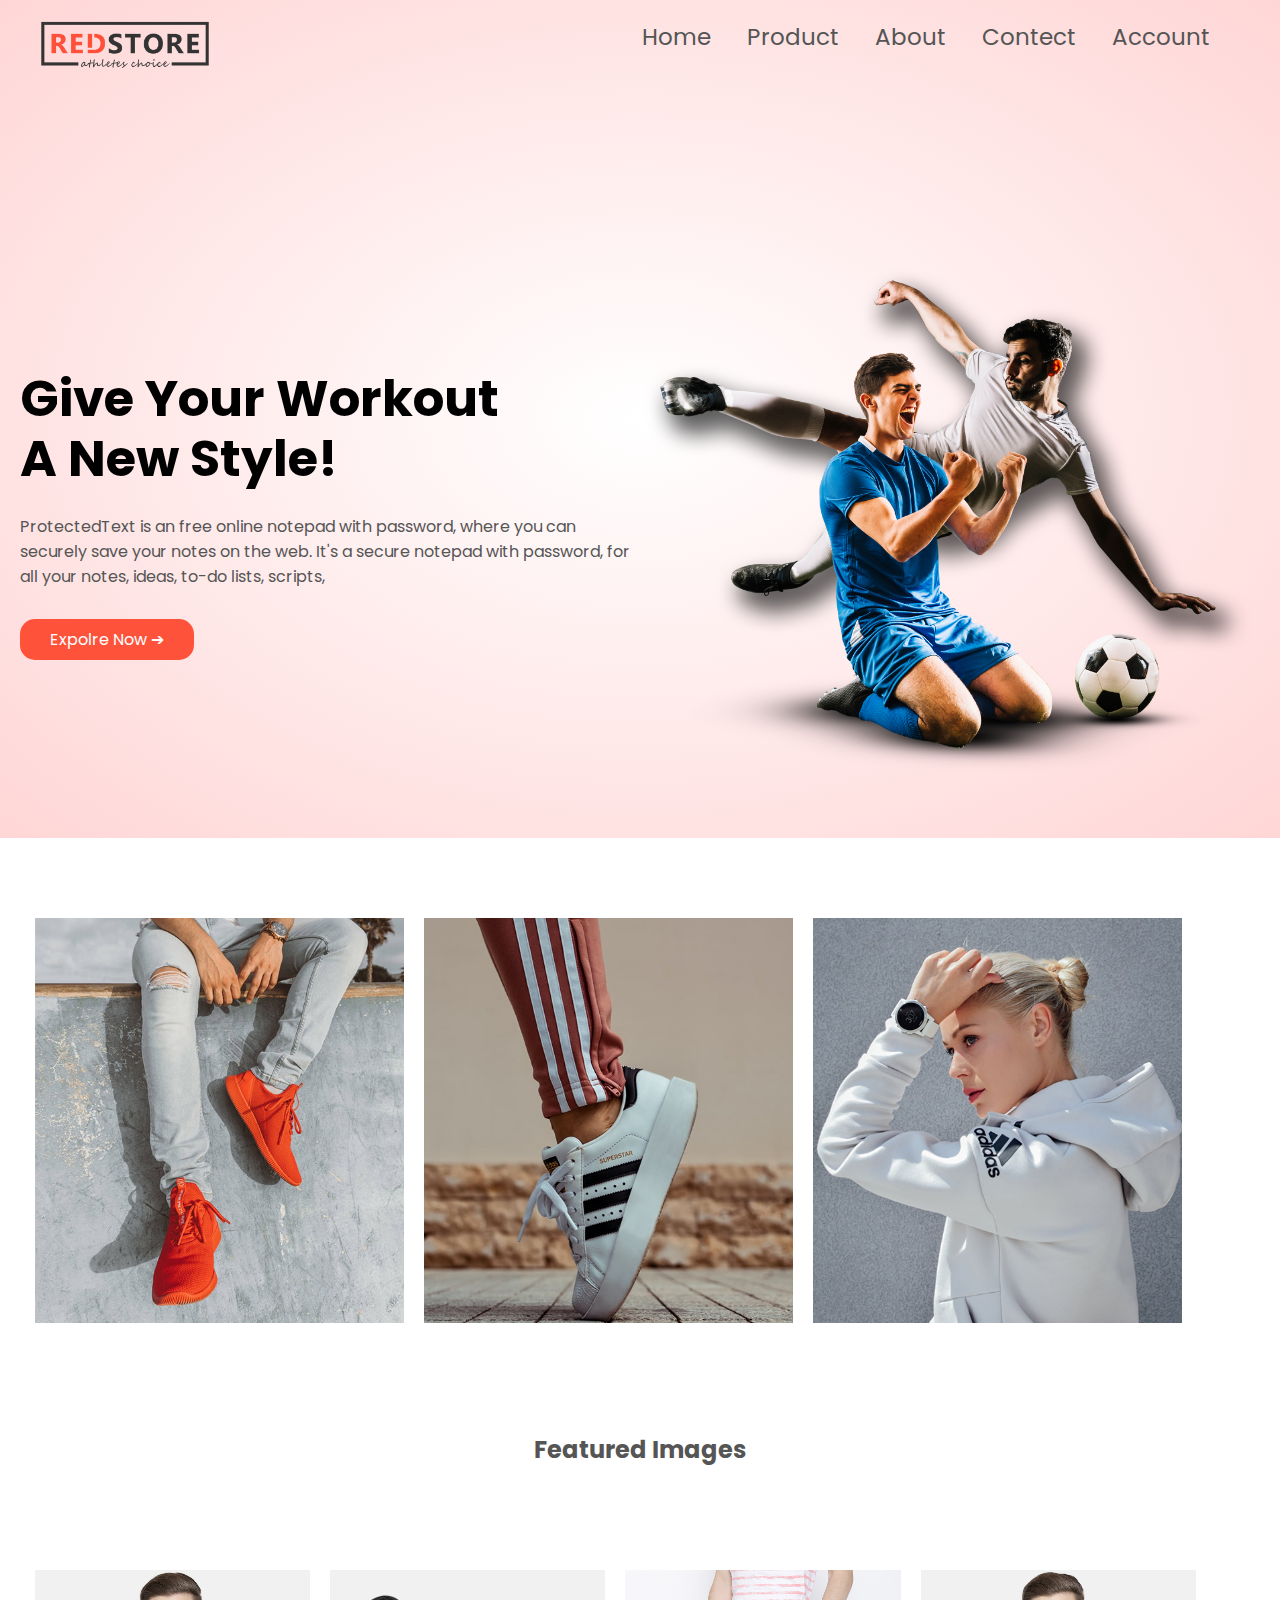
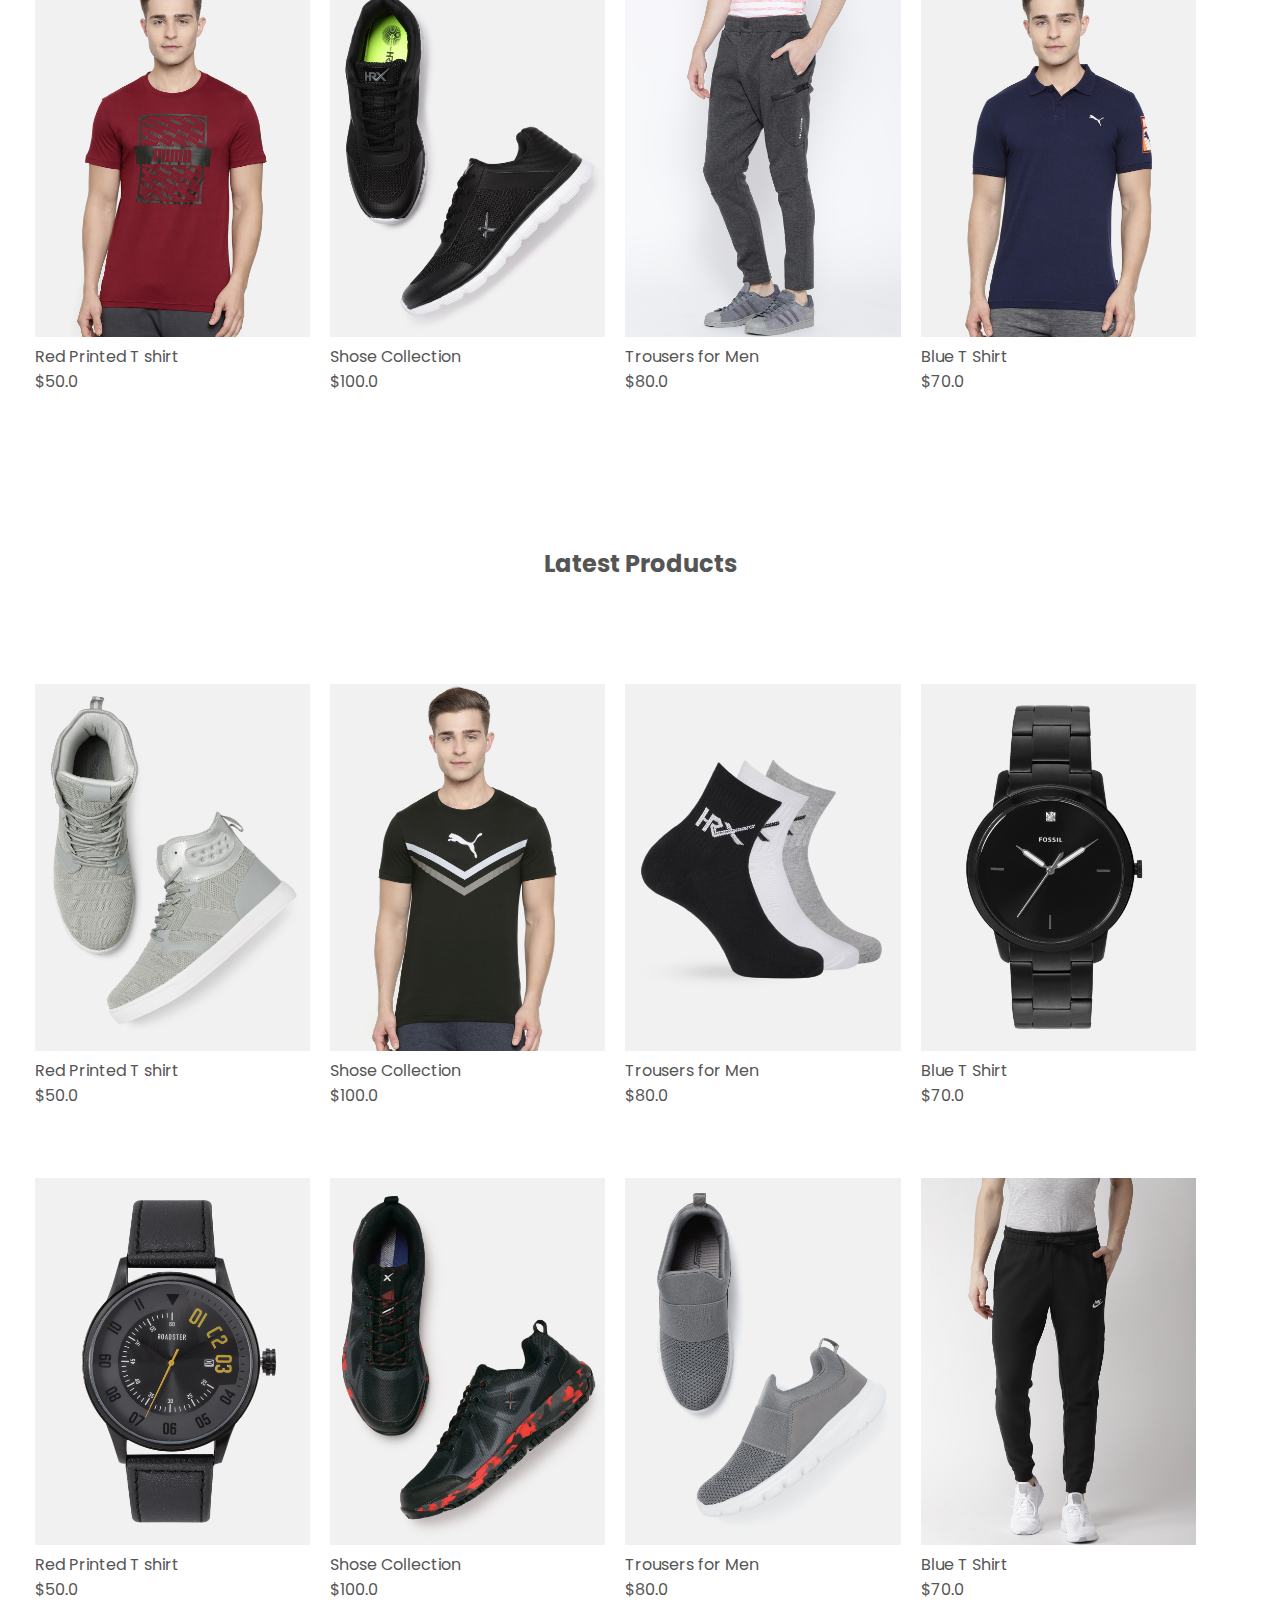
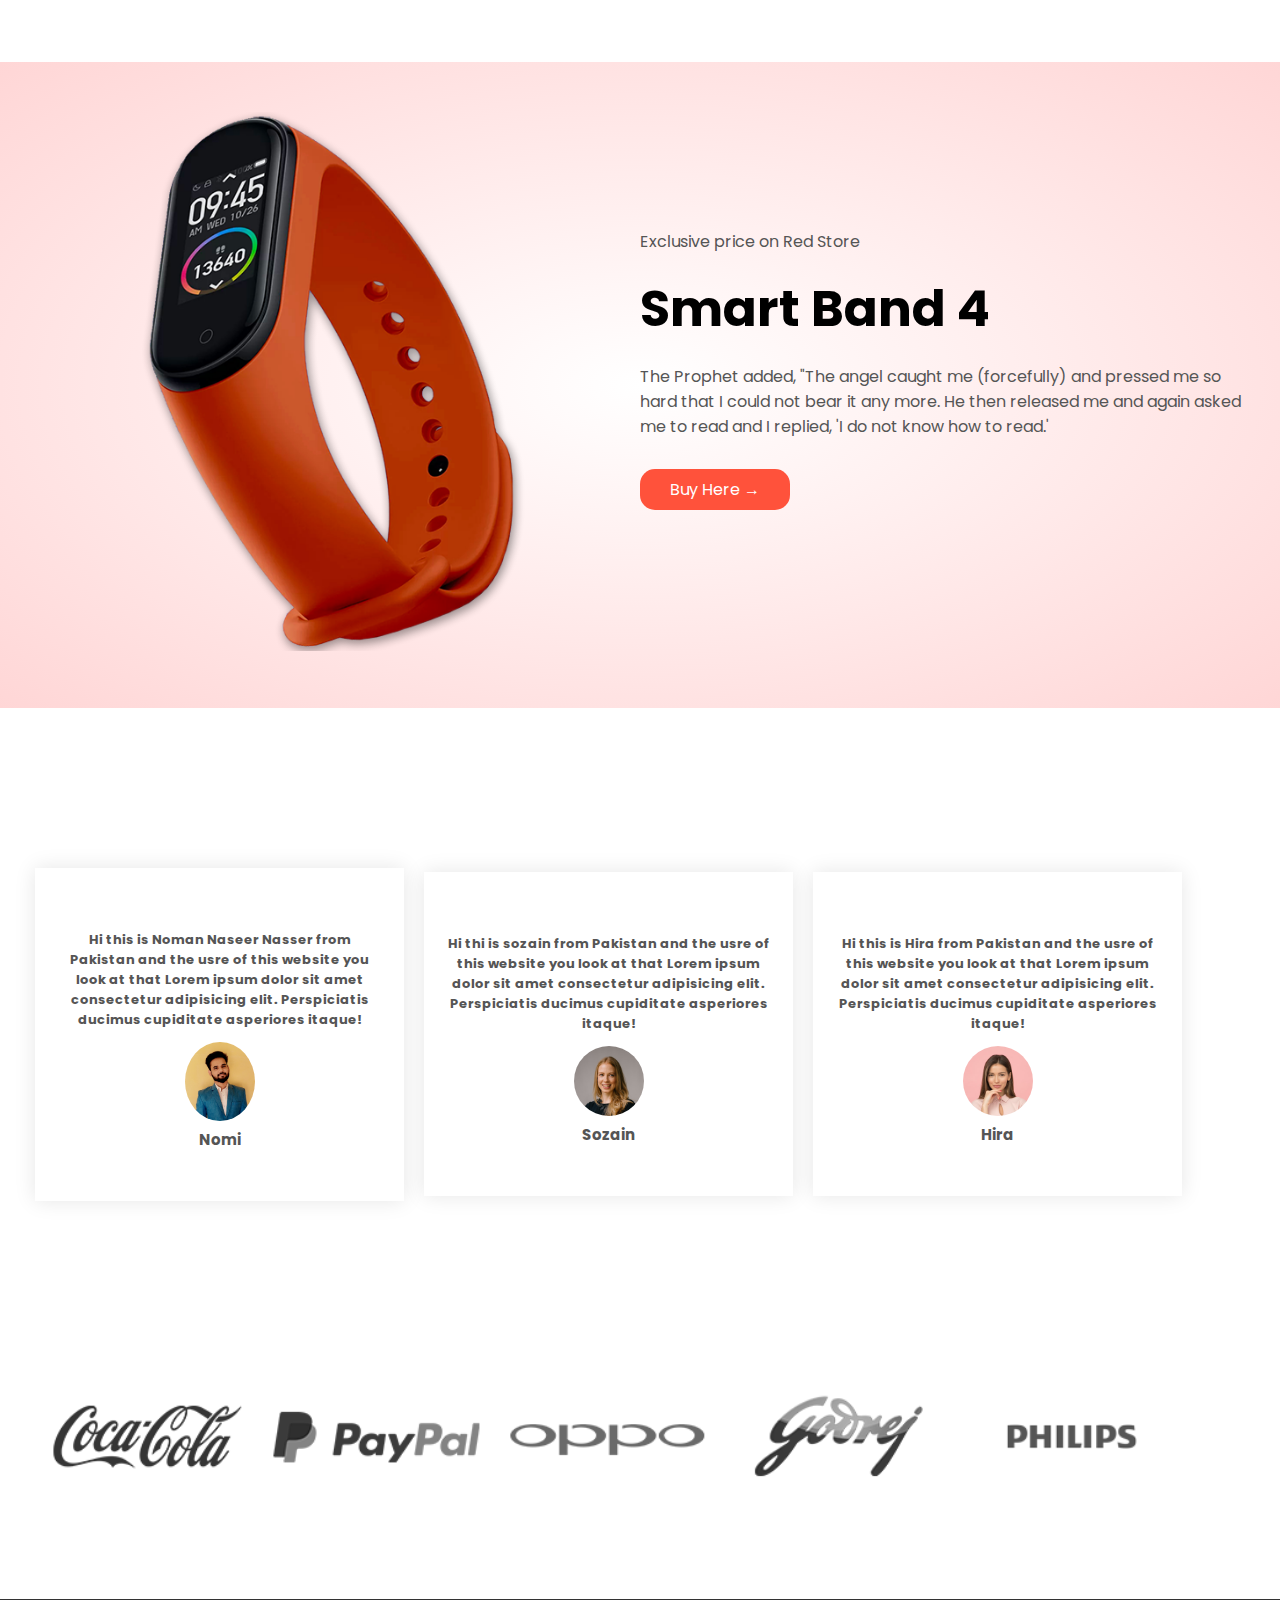
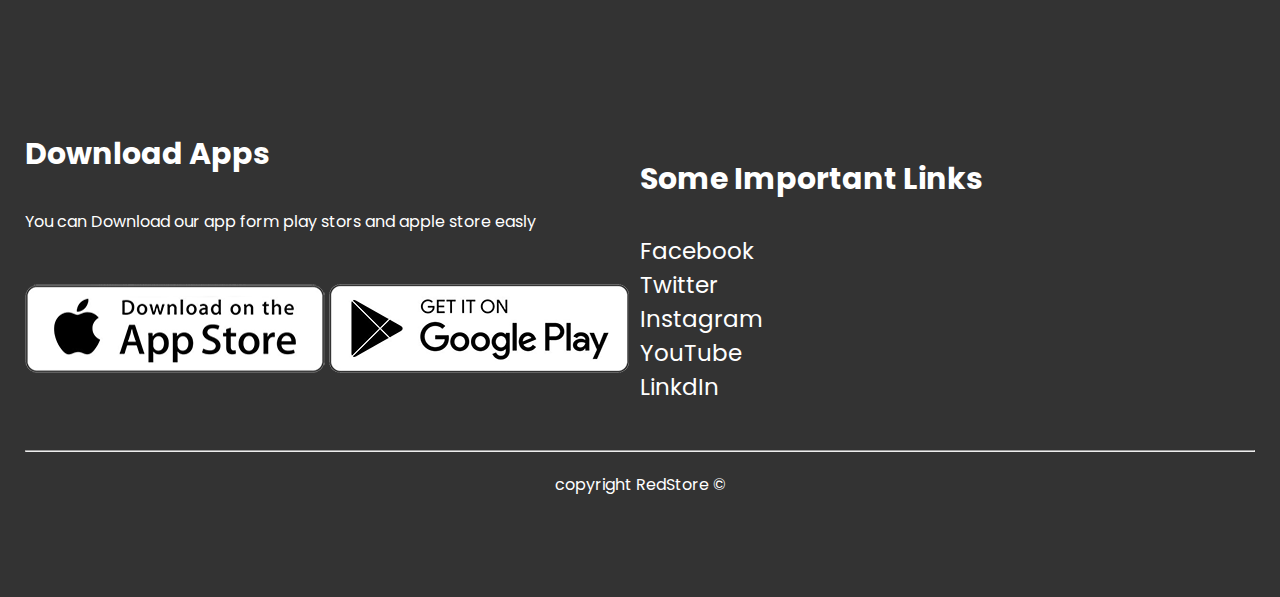
<file: index.html>
<!DOCTYPE html>
<html lang="en">

<head>
    <meta charset="UTF-8">
    <meta http-equiv="X-UA-Compatible" content="IE=edge">
    <meta name="viewport" content="width=device-width, initial-scale=1.0">
    <title>Red Store</title>
    <link rel="stylesheet" href="./css/Redstore.css">
    <link rel="preconnect" href="https://fonts.googleapis.com">
    <link rel="preconnect" href="https://fonts.gstatic.com" crossorigin>
    <link
        href="https://fonts.googleapis.com/css2?family=Bakbak+One&family=Poppins:ital,wght@0,300;0,500;1,400&display=swap"
        rel="stylesheet">
    <link rel="stylesheet" href="https://pro.fontawesome.com/releases/v5.10.0/css/all.css"
        integrity="sha384-AYmEC3Yw5cVb3ZcuHtOA93w35dYTsvhLPVnYs9eStHfGJvOvKxVfELGroGkvsg+p" crossorigin="anonymous" />
</head>

<body>
    <div class="header">



        <div class="container">
            <div class="navbar">
                <div class="logo">
                    <img src="./RedStore_Img/logo.png" alt="Error" width="170px">
                </div>
                <nav>
                   
                    <ul >
                        <span onclick="myfunction()"> <i class="fas fa-bars"></i></span>
                        <li class="menu"><a href="./index.html">Home </a></li>
                        <li class="menu"><a href="./product.html">Product</a></li>
                        <li class="about menu"><a href="#">About</a></li>
                        <li class="contect menu"><a href="#">Contect</a></li>
                        <li class="acount menu"><a href="#">Account</a></li>
                    </ul>
                </nav>

            </div>
            <div class="row">
                <div class="col-2">
                    <h1>
                        Give Your Workout <br> A New Style!
                    </h1>
                    <p>
                        ProtectedText is an free online notepad with password, where you can securely save your notes on
                        the web.
                        It's a secure notepad with password, for all your notes, ideas, to-do lists, scripts,
                    </p>
                    <a href="" class="btn">Expolre Now &#x2794;</a>
                </div>
                <div class="col-2">
                    <img src="./RedStore_Img/image1.png" alt="">
                </div>
            </div>

        </div>

    </div>
    <!-- --------  Feature Categories  -------- -->
    <div class="catagories">
        <div class="small-container">
            <div class="row">
                <div class="col-3">

                    <img src="./RedStore_Img/category-1.jpg" alt="">
                </div>
                <div class="col-3">

                    <img src="./RedStore_Img/category-2.jpg" alt="">
                </div>
                <div class="col-3">

                    <img src="./RedStore_Img/category-3.jpg" alt="">
                </div>
            </div>

        </div>


    </div>

    <!-- --------  Feature Products  -------- -->
    <div class="small-container">
        <h2 class="title">Featured Images</h2>
        <div class="row">
            <div class="col-4">
                <img src="./RedStore_Img/product-1.jpg" alt="">

                <h4>Red Printed T shirt</h4>
                <div class="rating">
                    <i class="fas fa-star"></i>
                    <i class="fas fa-star"></i>
                    <i class="fas fa-star"></i>
                    <i class="fas fa-star"></i>
                    <i class="far fa-star"></i>
                </div>
                <p>$50.0</p>

            </div>
            <div class="col-4">
                <img src="./RedStore_Img/product-2.jpg" alt="">

                <h4>Shose Collection</h4>
                <div class="rating">
                    <i class="fas fa-star"></i>
                    <i class="fas fa-star"></i>
                    <i class="fas fa-star"></i>
                    <i class="fas fa-star"></i>
                    <i class="fas fa-star-half-alt"></i>
                </div>
                <p>$100.0</p>

            </div>
            <div class="col-4">
                <img src="./RedStore_Img/product-3.jpg" alt="">

                <h4>Trousers for Men</h4>
                <div class="rating">
                    <i class="fas fa-star"></i>
                    <i class="fas fa-star"></i>
                    <i class="fas fa-star"></i>
                    <i class="fas fa-star"></i>
                    <i class="far fa-star"></i>
                </div>
                <p>$80.0</p>

            </div>
            <div class="col-4">
                <img src="./RedStore_Img/product-4.jpg" alt="">

                <h4>Blue T Shirt</h4>
                <div class="rating">
                    <i class="fas fa-star"></i>
                    <i class="fas fa-star"></i>
                    <i class="fas fa-star"></i>
                    <i class="fas fa-star"></i>
                    <i class="fas fa-star-half-alt"></i>
                </div>
                <p>$70.0</p>

            </div>
        </div>
        <h2 class="title">Latest Products</h2>
        <div class="row">
            <div class="col-4">
                <img src="./RedStore_Img/product-5.jpg" alt="">

                <h4>Red Printed T shirt</h4>
                <div class="rating">
                    <i class="fas fa-star"></i>
                    <i class="fas fa-star"></i>
                    <i class="fas fa-star"></i>
                    <i class="fas fa-star"></i>
                    <i class="far fa-star"></i>
                </div>
                <p>$50.0</p>

            </div>
            <div class="col-4">
                <img src="./RedStore_Img/product-6.jpg" alt="">

                <h4>Shose Collection</h4>
                <div class="rating">
                    <i class="fas fa-star"></i>
                    <i class="fas fa-star"></i>
                    <i class="fas fa-star"></i>
                    <i class="fas fa-star"></i>
                    <i class="fas fa-star-half-alt"></i>
                </div>
                <p>$100.0</p>

            </div>
            <div class="col-4">
                <img src="./RedStore_Img/product-7.jpg" alt="">

                <h4>Trousers for Men</h4>
                <div class="rating">
                    <i class="fas fa-star"></i>
                    <i class="fas fa-star"></i>
                    <i class="fas fa-star"></i>
                    <i class="fas fa-star"></i>
                    <i class="far fa-star"></i>
                </div>
                <p>$80.0</p>

            </div>
            <div class="col-4">
                <img src="./RedStore_Img/product-8.jpg" alt="">

                <h4>Blue T Shirt</h4>
                <div class="rating">
                    <i class="fas fa-star"></i>
                    <i class="fas fa-star"></i>
                    <i class="fas fa-star"></i>
                    <i class="fas fa-star"></i>
                    <i class="fas fa-star-half-alt"></i>
                </div>
                <p>$70.0</p>

            </div>
        </div>
        <div class="row">
            <div class="col-4">
                <img src="./RedStore_Img/product-9.jpg" alt="">

                <h4>Red Printed T shirt</h4>
                <div class="rating">
                    <i class="fas fa-star"></i>
                    <i class="fas fa-star"></i>
                    <i class="fas fa-star"></i>
                    <i class="fas fa-star"></i>
                    <i class="far fa-star"></i>
                </div>
                <p>$50.0</p>

            </div>
            <div class="col-4">
                <img src="./RedStore_Img/product-10.jpg" alt="">

                <h4>Shose Collection</h4>
                <div class="rating">
                    <i class="fas fa-star"></i>
                    <i class="fas fa-star"></i>
                    <i class="fas fa-star"></i>
                    <i class="fas fa-star"></i>
                    <i class="fas fa-star-half-alt"></i>
                </div>
                <p>$100.0</p>

            </div>
            <div class="col-4">
                <img src="./RedStore_Img/product-11.jpg" alt="">

                <h4>Trousers for Men</h4>
                <div class="rating">
                    <i class="fas fa-star"></i>
                    <i class="fas fa-star"></i>
                    <i class="fas fa-star"></i>
                    <i class="fas fa-star"></i>
                    <i class="far fa-star"></i>
                </div>
                <p>$80.0</p>

            </div>
            <div class="col-4">
                <img src="./RedStore_Img/product-12.jpg" alt="">

                <h4>Blue T Shirt</h4>
                <div class="rating">
                    <i class="fas fa-star"></i>
                    <i class="fas fa-star"></i>
                    <i class="fas fa-star"></i>
                    <i class="fas fa-star"></i>
                    <i class="fas fa-star-half-alt"></i>
                </div>
                <p>$70.0</p>

            </div>
        </div>
    </div>

    <!-- --------  Offers  --------- -->
    <div class="offer">

        <div class="small-container">
            <div class="row">
                <div class="col-2">
                    <img src="./RedStore_Img/exclusive.png" class="offer-img" alt="">
                </div>
                <div class="col-2">
                    <p>Exclusive price on Red Store</p>
                    <h1>Smart Band 4</h1>
                    <p>
                        The Prophet added, "The angel caught me (forcefully) and pressed me so hard that I could not
                        bear it
                        any more. He then released me and again asked me to read and I replied, 'I do not know how to
                        read.'
                    </p>
                    <a href="" class="btn">Buy Here &#8594;</a>
                </div>
            </div>
        </div>
    </div>

    <!-- -------- testimonial  --------/ -->

    <div class="testimonial">
        <div class="small-container">
            <div class="row">
                <div class="col-3">
                    <p>
                        Hi this is Noman Naseer Nasser from Pakistan and the usre of this website you look at that Lorem
                        ipsum dolor sit amet consectetur adipisicing elit. Perspiciatis ducimus cupiditate asperiores
                        itaque!
                    </p>
                    <div class="rating">
                        <i class="fas fa-star"></i>
                        <i class="fas fa-star"></i>
                        <i class="fas fa-star"></i>
                        <i class="fas fa-star"></i>
                        <i class="fas fa-star-half-alt"></i>
                    </div>
                    <img src="./RedStore_Img/nomi.jpg" alt="">
                    <h4>Nomi</h4>
                </div>
                <div class="col-3">
                    <p>
                        Hi thi is sozain from Pakistan and the usre of this website you look at that Lorem
                        ipsum dolor sit amet consectetur adipisicing elit. Perspiciatis ducimus cupiditate asperiores
                        itaque!
                    </p>
                    <div class="rating">
                        <i class="fas fa-star"></i>
                        <i class="fas fa-star"></i>
                        <i class="fas fa-star"></i>
                        <i class="fas fa-star"></i>
                        <i class="fas fa-star-half-alt"></i>
                    </div>
                    <img src="./RedStore_Img/user-1.png" alt="">
                    <h4>Sozain</h4>
                </div>
                <div class="col-3">
                    <p>
                        Hi this is Hira from Pakistan and the usre of this website you look at that Lorem
                        ipsum dolor sit amet consectetur adipisicing elit. Perspiciatis ducimus cupiditate asperiores
                        itaque!
                    </p>
                    <div class="rating">
                        <i class="fas fa-star"></i>
                        <i class="fas fa-star"></i>
                        <i class="fas fa-star"></i>
                        <i class="fas fa-star"></i>
                        <i class="fas fa-star-half-alt"></i>
                    </div>
                    <img src="./RedStore_Img/user-3.png" alt="">
                    <h4>Hira</h4>
                </div>
            </div>
        </div>
    </div>
    <!-- --------- Brands ---------- -->
    <div class="brands">
        <div class="small-container">
            <div class="row">
                <div class="col-5">
                    <img src="./RedStore_Img/logo-coca-cola.png" alt="">
                </div>
                <div class="col-5">
                    <img src="./RedStore_Img/logo-paypal.png" alt="">
                </div>
                <div class="col-5">
                    <img src="./RedStore_Img/logo-oppo.png" alt="">
                </div>
                <div class="col-5">
                    <img src="./RedStore_Img/logo-godrej.png" alt="">
                </div>
                <div class="col-5">
                    <img src="./RedStore_Img/logo-philips.png" alt="">
                </div>
            </div>
        </div>
    </div>
<!-- ------------  footer  ------------- -->


<div class="footer">
   <div class="small-container">
    <div class="row">
       <div class="col-2">
           
        <h1>Download Apps</h1> 
        <p>You can Download our app form play stors and apple store easly</p>  
        <img src="./RedStore_Img/app-store.png" alt=""> 
        <img src="./RedStore_Img/play-store.png" alt=""> 
       </div>
       <div class="col-2">
           
        <h1>Some Important Links</h1> 
        <ul>
            <li>Facebook</li>
            <li>Twitter</li>
            <li>Instagram</li>
            <li>YouTube</li>
            <li>LinkdIn</li>
        </ul>
      
       </div>
   
    </div>
    <hr>
   </div>
   
   <div class="copyright">
    copyright RedStore &copy;
   </div>
</div>

<!-- ---------- JS for menu -------------- -->


<script>
    function myfunction() {
        var x = document.getElementsByClassName("menu");
        if (x.style.display == "block") {
            x.style.display = "none";
        }
        else {
            x.style.display = "block";
        }
    }

</script>


</body>

</html>
</file>
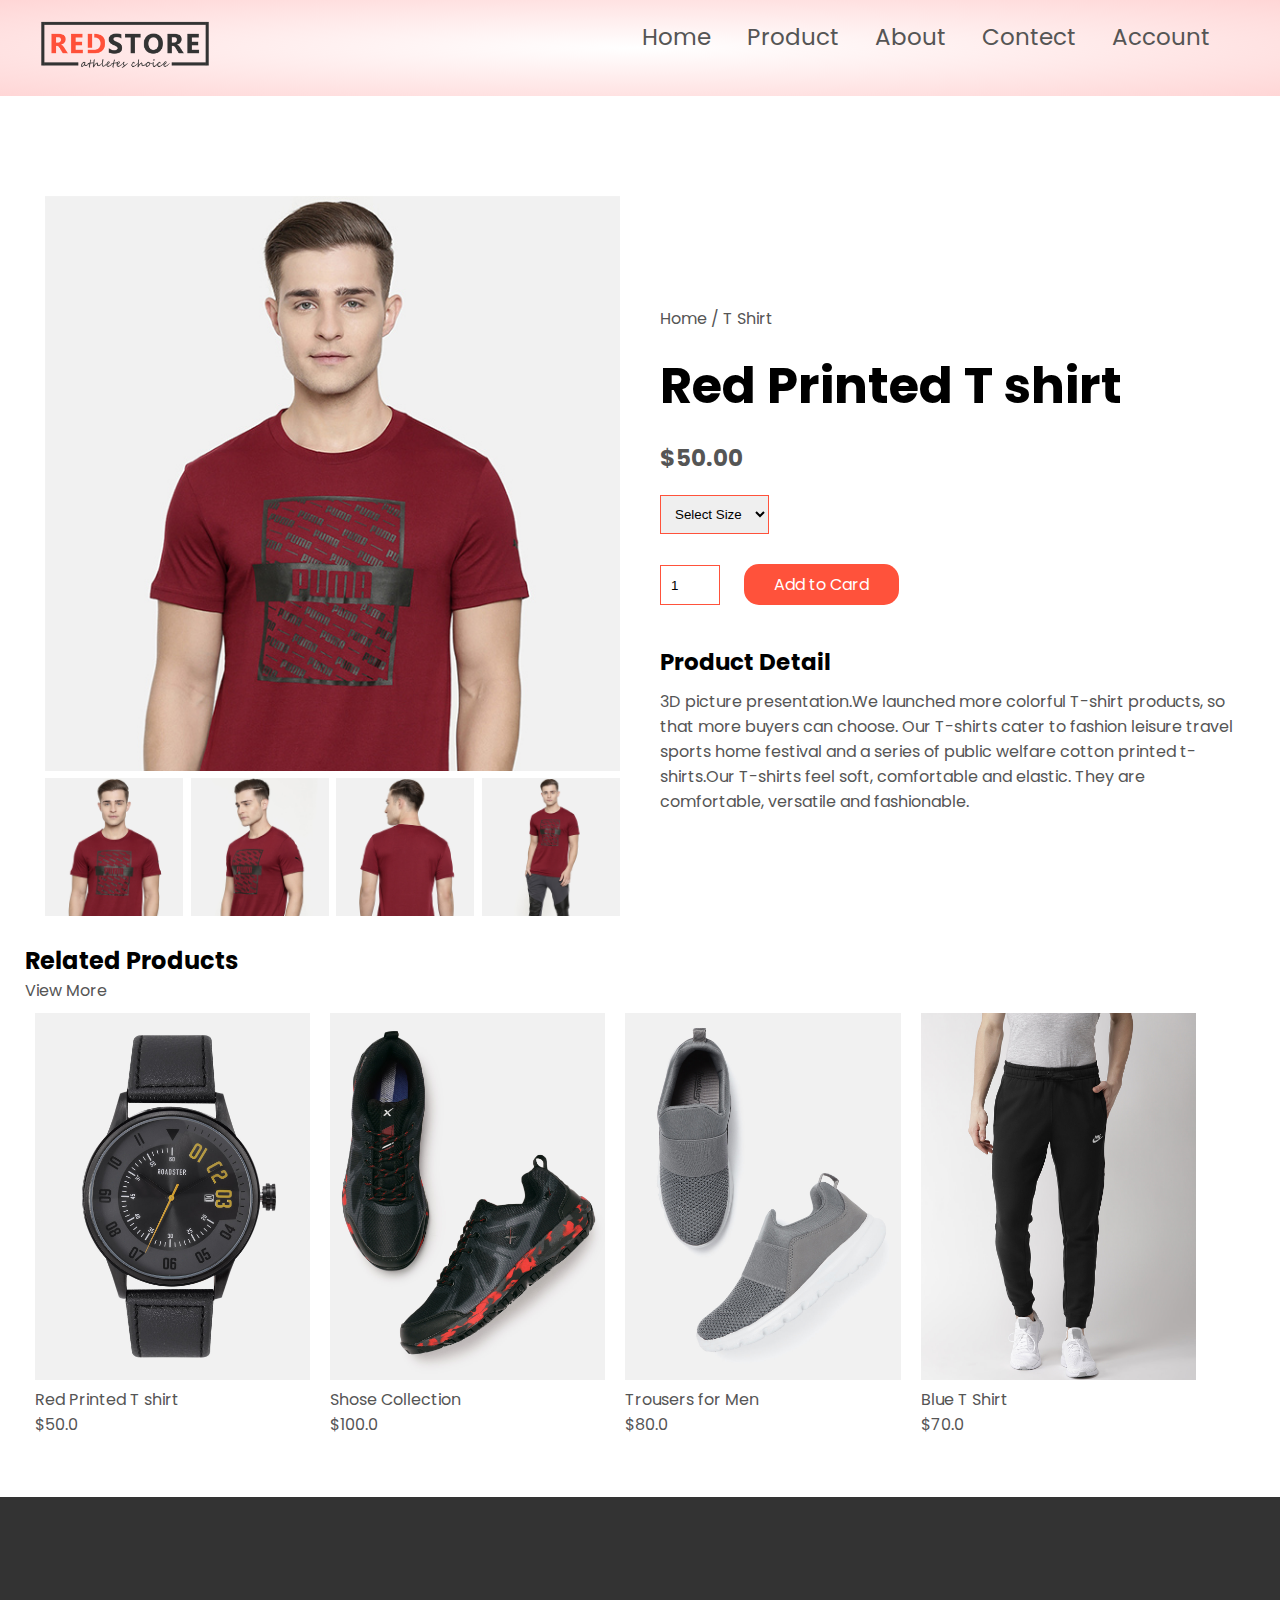
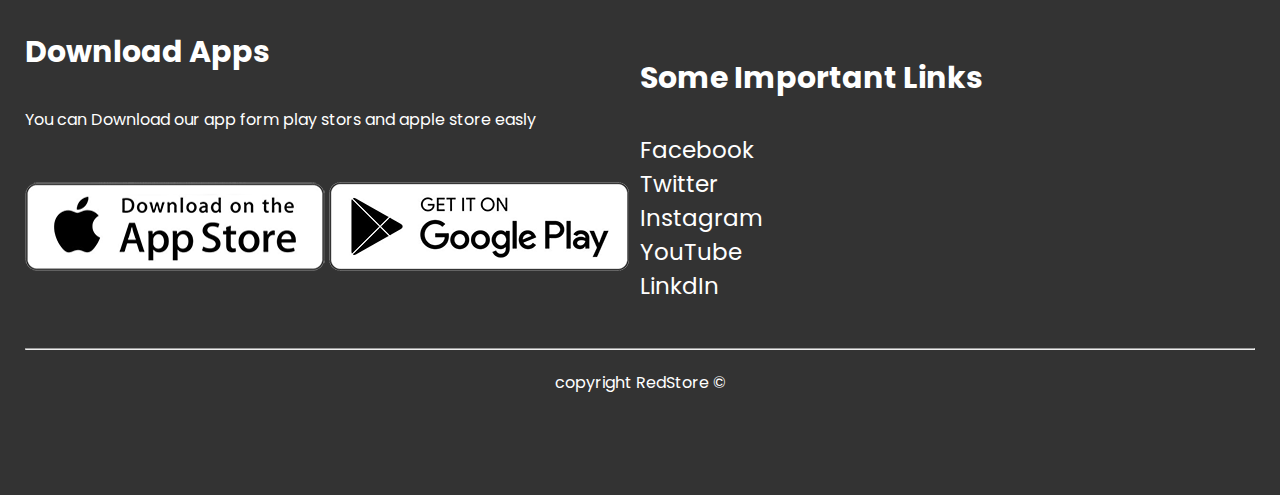
<file: product.html>
<!DOCTYPE html>
<html lang="en">

<head>
    <meta charset="UTF-8">
    <meta http-equiv="X-UA-Compatible" content="IE=edge">
    <meta name="viewport" content="width=device-width, initial-scale=1.0">
    <title>Red Store</title>
    <link rel="stylesheet" href="./css/Redstore.css">
    <link rel="preconnect" href="https://fonts.googleapis.com">
    <link rel="preconnect" href="https://fonts.gstatic.com" crossorigin>
    <link
        href="https://fonts.googleapis.com/css2?family=Bakbak+One&family=Poppins:ital,wght@0,300;0,500;1,400&display=swap"
        rel="stylesheet">
    <link rel="stylesheet" href="https://pro.fontawesome.com/releases/v5.10.0/css/all.css"
        integrity="sha384-AYmEC3Yw5cVb3ZcuHtOA93w35dYTsvhLPVnYs9eStHfGJvOvKxVfELGroGkvsg+p" crossorigin="anonymous" />
</head>

<body>
    <div class="header">



        <div class="container">
            <div class="navbar">
                <div class="logo">
                    <img src="./RedStore_Img/logo.png" alt="Error" width="170px">
                </div>
                <nav>
                    <ul>
                        <span onclick="myfunction()"> <i class="fas fa-bars"></i></span>
                        <li><a href="./index.html">Home </a></li>
                        <li><a href="./product.html">Product</a></li>
                        <li class="about"><a href="#">About</a></li>
                        <li class="contect"><a href="#">Contect</a></li>
                        <li class="acount"><a href="#">Account</a></li>
                    </ul>

                </nav>

            </div>


        </div>

    </div>
    <!-- -------- product gallery  -------- -->
    <div class="small-container single-product">
        <div class="row">
            <div class="col-2">
                <img src="./RedStore_Img/gallery-1.jpg" width="100%" id="ProductImg">

                <div class="small-image-row">
                   
                    <div class="small-image-col">
                        <img src="./RedStore_Img/gallery-1.jpg" width="100%" class="small-img">
                    </div>
                    <div class="small-image-col">
                        <img src="./RedStore_Img/gallery-2.jpg" width="100%" class="small-img">
                    </div>
                    <div class="small-image-col">
                        <img src="./RedStore_Img/gallery-3.jpg" width="100%" class="small-img">
                    </div>
                    <div class="small-image-col">
                        <img src="./RedStore_Img/gallery-4.jpg" width="100%" class="small-img">
                    </div>

                </div>


            </div>
            <div class="col-2">
                <p>Home / T Shirt</p>
                <h1>Red Printed T shirt</h1>
                <h4>$50.00</h4>
                <select>
                    <option>Select Size</option>
                    <option>XL</option>
                    <option>XXL</option>
                    <option>Larg</option>
                    <option>Medium</option>
                    <option>Small</option>
                </select>
                <input type="number" value="1">
                <a href="" class="btn">Add to Card</a>
                <h3>Product Detail</h3>
                <p>
                    3D picture presentation.We launched more colorful T-shirt products, so that more buyers can choose.
                    Our T-shirts cater to fashion leisure travel sports home festival and a series of public welfare
                    cotton printed t-shirts.Our T-shirts feel soft, comfortable and elastic. They are comfortable,
                    versatile and fashionable. 
                </p>
            </div>
        </div>
    </div>
    <div class="small-container">
        <div class="row row-2"></div>
       <div class="col-2"> <h2>Related Products</h2></div>
     <div class="col-2">   <p>View More</p></div>
    </div>

    <!-- --------  Feature Products  -------- -->
    <div class="small-container">

        <div class="row">
            <div class="col-4">
                <img src="./RedStore_Img/product-9.jpg" alt="">

                <h4>Red Printed T shirt</h4>
                <div class="rating">
                    <i class="fas fa-star"></i>
                    <i class="fas fa-star"></i>
                    <i class="fas fa-star"></i>
                    <i class="fas fa-star"></i>
                    <i class="far fa-star"></i>
                </div>
                <p>$50.0</p>

            </div>
            <div class="col-4">
                <img src="./RedStore_Img/product-10.jpg" alt="">

                <h4>Shose Collection</h4>
                <div class="rating">
                    <i class="fas fa-star"></i>
                    <i class="fas fa-star"></i>
                    <i class="fas fa-star"></i>
                    <i class="fas fa-star"></i>
                    <i class="fas fa-star-half-alt"></i>
                </div>
                <p>$100.0</p>

            </div>
            <div class="col-4">
                <img src="./RedStore_Img/product-11.jpg" alt="">

                <h4>Trousers for Men</h4>
                <div class="rating">
                    <i class="fas fa-star"></i>
                    <i class="fas fa-star"></i>
                    <i class="fas fa-star"></i>
                    <i class="fas fa-star"></i>
                    <i class="far fa-star"></i>
                </div>
                <p>$80.0</p>

            </div>
            <div class="col-4">
                <img src="./RedStore_Img/product-12.jpg" alt="">

                <h4>Blue T Shirt</h4>
                <div class="rating">
                    <i class="fas fa-star"></i>
                    <i class="fas fa-star"></i>
                    <i class="fas fa-star"></i>
                    <i class="fas fa-star"></i>
                    <i class="fas fa-star-half-alt"></i>
                </div>
                <p>$70.0</p>

            </div>
        </div>
    </div>

    <!-- --------  Offers  --------- -->

    <!-- -------- testimonial  --------/ -->

    <!-- --------- Brands ---------- -->

    <!-- ------------  footer  ------------- -->


    <div class="footer">
        <div class="small-container">
            <div class="row">
                <div class="col-2">

                    <h1>Download Apps</h1>
                    <p>You can Download our app form play stors and apple store easly</p>
                    <img src="./RedStore_Img/app-store.png" alt="">
                    <img src="./RedStore_Img/play-store.png" alt="">
                </div>
                <div class="col-2">

                    <h1>Some Important Links</h1>
                    <ul>
                        <li>Facebook</li>
                        <li>Twitter</li>
                        <li>Instagram</li>
                        <li>YouTube</li>
                        <li>LinkdIn</li>
                    </ul>

                </div>

            </div>
            <hr>
        </div>

        <div class="copyright">
            copyright RedStore &copy;
        </div>
    </div>


    <!-- ------------  JS for product Gallery ------------ -->
    <script>
        var ProductImg = document.getElementById("ProductImg");
        var SmallImg = document.getElementsByClassName("small-img");
        SmallImg[0].onclick = function()
        {
            ProductImg.src = SmallImg[0].src;

        }
        SmallImg[1].onclick = function()
        {
            ProductImg.src = SmallImg[1].src;

        }
        SmallImg[2].onclick = function()
        {
            ProductImg.src = SmallImg[2].src;

        }
        SmallImg[3].onclick = function()
        {
            ProductImg.src = SmallImg[3].src;

        }
    </script>


</body>

</html>
</file>
<file: css/Redstore.css>
*{
    margin: 0;
    padding: 0;
    box-sizing: border-box;
}
body{
    font-family: 'Bakbak One', cursive;
font-family: 'Poppins', sans-serif;
}
.navbar{
    display: flex;
    padding: 20px;
}
nav{
    flex: 1;
    text-align: right;
}
ul span{
    display: none;
}



nav ul{
    display: inline-block;
    list-style: none;
    font-size: 23px;
}
nav ul li{
    display: inline-block;
    margin-right: 30px;
}
nav ul li:hover{
    
    font-weight: bold;
}
a{
    text-decoration: none;
    color: #555;
}
p{
    color: #555;
}
.container{
    max-width: 1600px;
    margin: auto;
    padding-left: 20px;
    padding-right: 20px;
}
.row{
    display: flex;
    align-items: center;
    flex-wrap: wrap;
    /* justify-content: space-around; */
}
.col-2{
    flex-basis: 50%;
    min-width: 300px;
}
.col-2 img{
    max-width: 100%;
    padding: 50px 0;
}
.col-2 h1{
    font-size: 50px;
    line-height: 60px;
    margin: 25px 0;
}
.btn{
    display: inline-block;
    background: #ff523b;
    padding: 8px 30px;
    margin: 30px 0;
    border-radius: 15px;
    color: #fff;
    transition: background 0.5s;
}
.btn:hover{
    background-color: #563434;
}
.header{
    background: radial-gradient(#fff,#ffd6d6);
}
.header .row{
    margin-top: 100px;
    /* padding-bottom: 200px; */
}
.catagories{
    margin: 70px 0;
}
.col-3{
    flex-basis: 30%;
    min-width: 250px;
    margin-bottom: 30px;
    margin: 10px;
}
.col-3 img{
    width: 100%;
}
.small-container{
    max-width: 1600px;
    margin: auto;
    padding-right: 25px;
    padding-left: 25px;
}
.col-4{
    flex-basis: 24%;
    padding: 10px;
    min-width: 200px;
    margin-bottom: 50px;
    transition: transform 0.5s;
}
.col-4 img{
    width: 100%;
}
.rating{
    color: greenyellow;
}
.title{
    text-align: center;
    margin: 80px;
    line-height: 60px;
    color: #555;
}
h4{
    font-weight: normal;
    color: #555;
    
}

.col-4 p{
    color: #555;
}
.col-4:hover{
    transform: translateY(-10px);
}
.offer{
    background: radial-gradient(#fff,#ffd6d6);
}
 .offer-img{
    padding: 70px;
}
.col-2 p{
    color: #555;
}
/* -------   testimonial ---------- */
.testimonial {
    padding: 50px 0;
    margin-top: 100px;
}
.testimonial .col-3{
    text-align: center;
    padding: 50px 20px;
    box-shadow: 0 0 20px 0px rgba(0, 0, 0, 0.1) ;
    margin-bottom: 30px;
    cursor: pointer;
    transition: transform 0.5s;
}
.testimonial .col-3:hover{
    transform: translateY(-10px);
}
.testimonial .col-3 img{
    width: 70px;
    border-radius: 50%;
}
.testimonial .col-3 p{
    color: #555;
    font-size: 13px;
    margin: 12px 0;
    font-weight: bold;
}
.testimonial .col-3 h4{
    font-weight: bold;
    font-size: 15px;
}
/* ---------brands --------- */

.brands{
    margin: 100px auto;
}
.col-5{
    width: 18%;
    margin-left: 10px;
}
.col-5 img{
    width: 100%;
    cursor: pointer;
    filter: grayscale(100%);
}
.col-5 img:hover{
    filter: grayscale(0);

}

.footer{
    padding: 100px 0;
    background: #333;
}
.footer .col-2 h1{
    color: #fff;
    font-size: 30px;
}
.footer .col-2 p{
    color: #fff;
}
.footer .col-2 ul{
    color: #fff;
    font-size: 23px;
    /* text-align: center; */
}
.footer .col-2 ul li{
    color: #fff;
    cursor: pointer;
    list-style: none;: none;
}
hr{
    margin: 20px 0;
}
.copyright{
    text-align: center;
    color: #fff;
}
    

/* ---------meda for menu --------- */

@media only screen and (max-width:800px){

.navbar logo{
    text-align: center;
}
/* .navbar ul li{
    display: block;

} */

ul span{
    display: block;
}
.navbar ul{
    text-align: right;
    /* background: #555; */
}
}
/* --------   media quary for content   -------- */
 
@media only screen and (max-width:600px){

    .row{
        text-align: center;
    }
    .col-2, .col-3, .col-4{
        flex-basis: 100%;

    }
    .single-product .row{
        text-align: left;
    }
    .single-product .col-2{
        padding: 20px o;
    }
    .single-product .col-2 h1{
          font-size: 23px;
    }
  



}

/* ------------------   single product image  ------------ */
.single-product{
    margin-top: 80px;
}
.single-product .col-2 img{
    padding: 0;
}
.single-product .col-2 {
    padding: 20px;
}
.single-product .col-2 h4{
    margin: 20px 0;
    font-size: 23px;
    font-weight: bold;
}
.single-product .col-2 select{
    display: block;
    padding: 10px;
    border: 1px solid #ff523b;
}
.single-product .col-2 input{
    width: 60px;
    height: 40px;
    padding-left: 10px;
    margin-right: 20px;
    border: 1px solid #ff523b;
}
.single-product .col-2 h3{
    margin: 10px 0;
    font-size: 23px;
}
input:focus{
    outline: none;
}
select:focus{
    outline: none;
}
.small-image-row{
    display: flex;
    justify-content: space-between;
}
.small-image-col{
    flex-basis: 24%;
    cursor: pointer;
}
.small-container .row-2 h2 {
   font-size: 33px;
}
</file>
